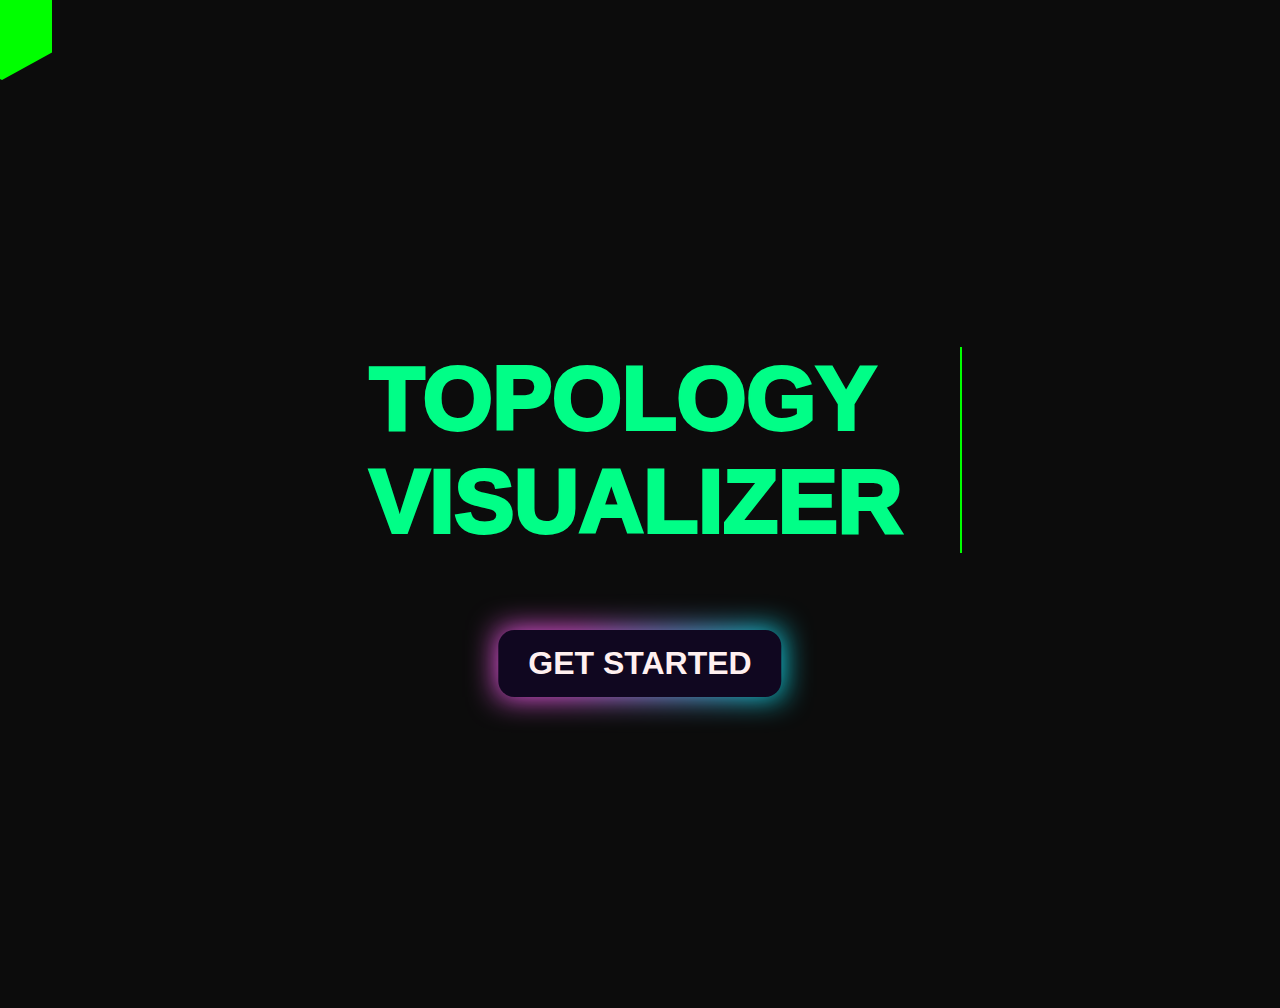
<file: index.html>
<!DOCTYPE html>
<html lang="en">
<head>
    <meta charset="UTF-8">
    <meta http-equiv="X-UA-Compatible" content="IE=edge">
    <meta name="viewport" content="width=device-width, initial-scale=1.0">
    <title>Welcome Page</title>
    <link rel="stylesheet" type="text/css" href="style1.css">
</head>
<body>
    <div class="container"></div>

    <div class="data-text" data-text="&nbsp;&nbsp;Topology &nbsp;&nbsp;Visualizer">
        &nbsp;&nbsp;Topology &nbsp;&nbsp;Visualizer
    </div>
    
    <div class="btn-container">
        <button class="get-started-btn" onclick="window.location.href='page2.html'">Get Started</button>

    </div>

    <script>
        let container = document.querySelector('.container');
        for (let i = 0; i < 12; i++) {
            let row = document.createElement('div');
            row.classList.add('row');
            for (let j = 0; j < 20; j++) {
                let box = document.createElement('div');
                box.classList.add('box');
                box.style.filter = `hue-rotate(${i * 36}deg)`;
                row.appendChild(box);
            }
            container.appendChild(row);
        }
    </script>
</body>
</html>
</file>
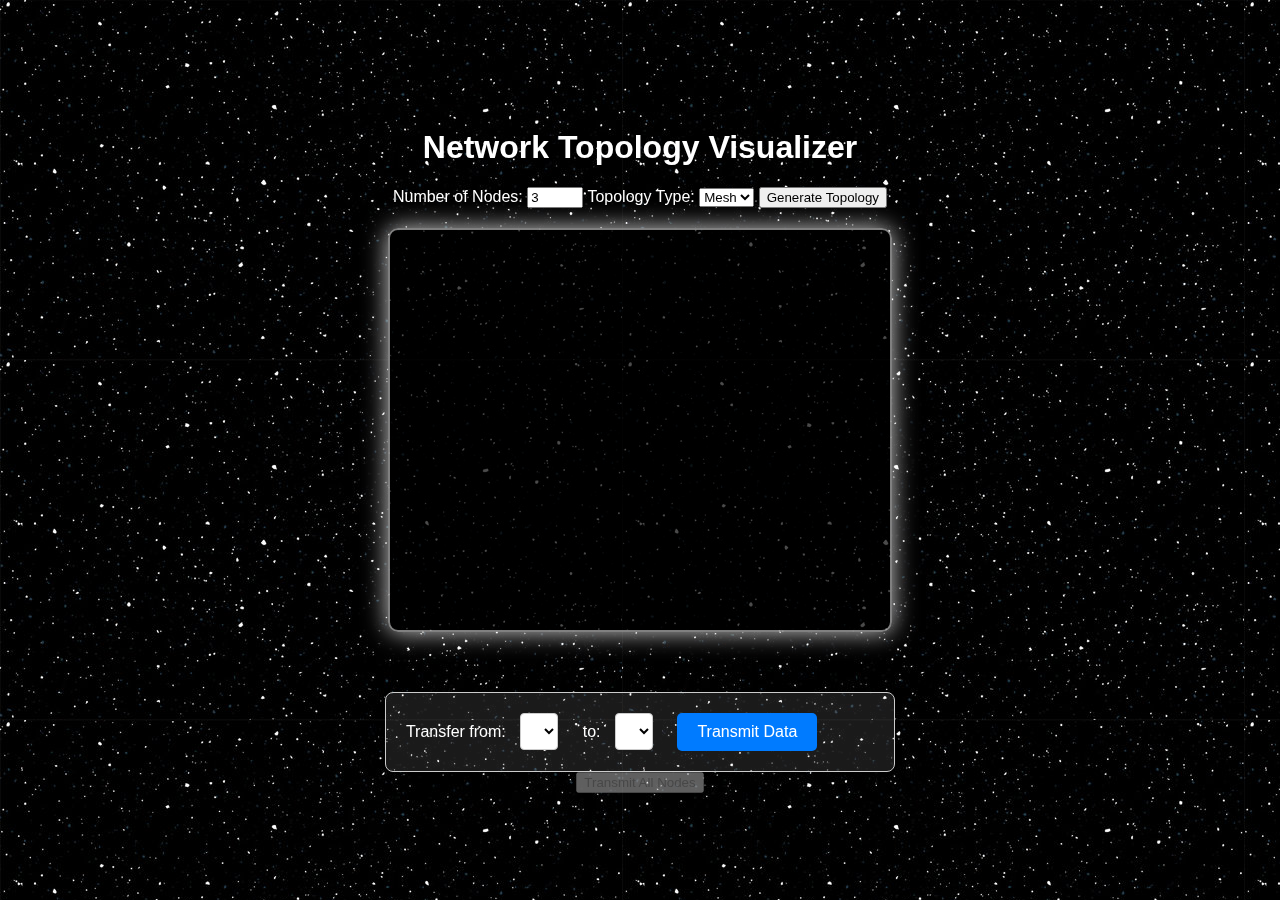
<file: page2.html>
<!DOCTYPE html>
<html lang="en">

<head>
    <meta charset="UTF-8">
    <meta name="viewport" content="width=device-width, initial-scale=1.0">
    <title>Topology Visualizer</title>
    <link rel="stylesheet" href="style.css">
</head>

<body>
    <div class="stars"></div>

    <div class="container">
        <h1>Network Topology Visualizer</h1>

        <label for="numNodes">Number of Nodes:</label>
        <input type="number" id="numNodes" min="2" max="10" value="3">

        <label for="topologyType">Topology Type:</label>
        <select id="topologyType">
            <option value="mesh">Mesh</option>
            <option value="star">Star</option>
            <option value="ring">Ring</option>
        </select>

        <button onclick="createTopology()">Generate Topology</button>

        <div id="topologyContainer" class="topology"></div>

        <div id="transferOptions">
            <label for="sourceNode">Transfer from:</label>
            <select id="sourceNode"></select>

            <label for="destinationNode">to:</label>
            <select id="destinationNode"></select>

            <button id="nodeToNodeButton">Transmit Data</button>
        </div>

        <button id="transmitButton" disabled>Transmit All Nodes</button>

    </div>

    <script src="script.js"></script>
</body>

</html>
</file>
<file: style1.css>
*
{
    margin: 0;
    padding: 0;
    box-sizing: border-box;
    font-family: 'Poppins', sans-serif;
}

body{
    background: #0C0C0C;
    overflow: hidden;
}

.container{
    position: relative;
    height: 100vh;

}

.row{
    display: inline-flex;
    margin-top: -32px;
    margin-left: -50px;
}

.row:nth-child(even){
    margin-left: 1px;
}

.row .box{
    position: relative;
    width: 100px;
    height: 110px;
    background: #0C0C0C;
    margin: 2px;
    transition: 2s;
    clip-path: polygon(50% 0% , 100% 25% , 100% 75% , 50% 100% , 0% 75% , 0% 25%);
}

.row .box:hover{
    transition: 0s;
    background: #0f0;

}

.row .box::before{
    content: '';
    position: relative;
    top: 0%;
    left: 0%;
    width: 50%;
    height: 100%;
    background: rgba(255, 255 , 255, 0.02);
}

.data-text {
    position: absolute;
    top: 50%;
    left: 50%;
    transform: translate(-50%, -50%);
    font-size: 7vw;
    color: rgba(255, 255 , 255, 0.02);
    -webkit-text-stroke: 0.3vw #01fe87;
    text-transform: uppercase;
    font-weight: bold;
    
    
}

.data-text::before
{
    content: attr(data-text);
    position:absolute;
    top: 0;
    left: 0;
    width:100%;
    height: 100%;
    color:#01fe87 ;
    -webkit-text-stroke: 0vw #0f0;
    border-right: 2px solid #00ff00;
    overflow: hidden;
    animation: animate 6s linear infinite;

}

@keyframes animate
{
    0%,10%,100%
    {
        width: 0%
    }
    70%,90%
    {
        width: 100%;
    }
}

@keyframes glow {
    from {
        text-shadow: 0 0 10px #00ff00, 0 0 20px #00ff00, 0 0 30px #00ff00;
    }
    to {
        text-shadow: 0 0 20px #00ff00, 0 0 30px #00ff00, 0 0 40px #00ff00;
    }
}


.btn-container {
    position: absolute;
    top: 70%; /* Adjust the position of the button */
    left: 50%;
    transform: translateX(-50%);
    text-align: center;
}

.get-started-btn
 {
    background-color: #100720;
    color: #fff0f0;
    font-size: 2rem;
    padding: 15px 30px;
    border: none;
    border-radius: 1rem;
    text-transform: uppercase;
    font-weight: bold;
    cursor: pointer;
    transition: 0.1s;
    position: relative;
}

.get-started-btn::after
 {
    content:'';
    background-image: radial-gradient( circle 
    farthest-corner at 10% 20%, rgba(255,94,247,1) 17.8%, rgba(2,245,255,1) 100.2%);
    height:100%;
    width: 100%;

    filter: blur(15px);
    z-index: -1;
    position: absolute;
    left: 0;
    top: 0;
}

.get-started-btn:active
{
    transform: scale(0.9) ;
    background: radial-gradient( circle 
    farthest-corner at 10% 20%, rgba(255,94,247,1) 17.8%, rgba(2,245,255,1) 100.2%);
    transition: 0.5s;
}
</file>
<file: style.css>
/* General styling */
body {
    font-family: Arial, sans-serif;
    display: flex;
    justify-content: center;
    align-items: center;
    height: 100vh;
    background: black;
    margin: 0;
    color: white;
    overflow: hidden;
}

.container {
    text-align: center;
    z-index: 10;
}

/* Topology box */
.topology {
    display: flex;
    justify-content: center;
    align-items: center;
    flex-wrap: wrap;
    width: 500px;
    height: 400px;
    background: rgba(0, 0, 0, 0.7);
    margin: 20px auto;
    position: relative;
    border-radius: 10px;
    overflow: hidden;
    box-shadow: 0 0 25px rgba(255, 255, 255, 0.8);
    border: 2px solid rgba(255, 255, 255, 0.5);
    animation: glow 2s infinite alternate;
}

@keyframes glow {
    from {
        box-shadow: 0 0 25px rgba(255, 255, 255, 0.8);
    }
    to {
        box-shadow: 0 0 40px rgba(255, 255, 255, 1);
    }
}

/* Nodes styling */
.node {
    width: 70px;
    height: 70px;
    background-color: #007bff;
    color: white;
    display: flex;
    justify-content: center;
    align-items: center;
    border-radius: 50%;
    font-size: 12px;
    font-weight: bold;
    text-align: center;
    padding: 10px;
    position: absolute;
}

/* Server node style */
#server {
    background-color: #C62E2E; /* Server color */
}

/* Data packet */
.data-packet {
    width: 20px;
    height: 20px;
    background-color: #ff4757;
    border-radius: 50%;
    position: absolute;
    transition: all 0.5s ease;
}

/* Star background */
.stars {
    position: fixed;
    top: 0;
    left: 0;
    width: 100vw;
    height: 100vh;
    background: url('star.jpg');
    animation: moveStars 30s linear infinite;
}

@keyframes moveStars {
    from {
        background-position: 0 0;
    }
    to {
        background-position: 1000px 1000px;
    }
}

/* Transfer options */
#transferOptions {
    margin-top: 40px;
    padding: 20px;
    background: rgba(255, 255, 255, 0.1);
    border: 1px solid #ccc;
    border-radius: 8px;
    display: inline-block;
    text-align: left;
    width: 80%;
    max-width: 600px;
}

#transferOptions label {
    font-size: 1rem;
    margin-right: 10px;
}

#transferOptions select {
    padding: 8px;
    font-size: 1rem;
    margin-right: 20px;
    border: 1px solid #ccc;
    border-radius: 4px;
    background: #fff;
    color: #000;
}

#transferOptions button {
    padding: 10px 20px;
    font-size: 1rem;
    background-color: #007bff;
    color: white;
    border: none;
    border-radius: 5px;
    cursor: pointer;
}

#transferOptions button:hover {
    background-color: #0056b3;
}

.dotted-line {
    position: absolute;
    height: 2px;
    background: repeating-linear-gradient(
        to right,
        #FFAB5B,
        #FFAB5B 10px,
        transparent 10px,
        transparent 20px
    );
    transform-origin: 0% 50%;
    z-index: 5;
}

.dotted-line {
    position: absolute;
    border-top: 2px dotted white;
    transform-origin: 0 0;
}

.data-packet {
    position: absolute;
    width: 15px;
    height: 15px;
    background-color: cyan;
    border-radius: 50%;
    transition: all 0.6s linear;
}
</file>
